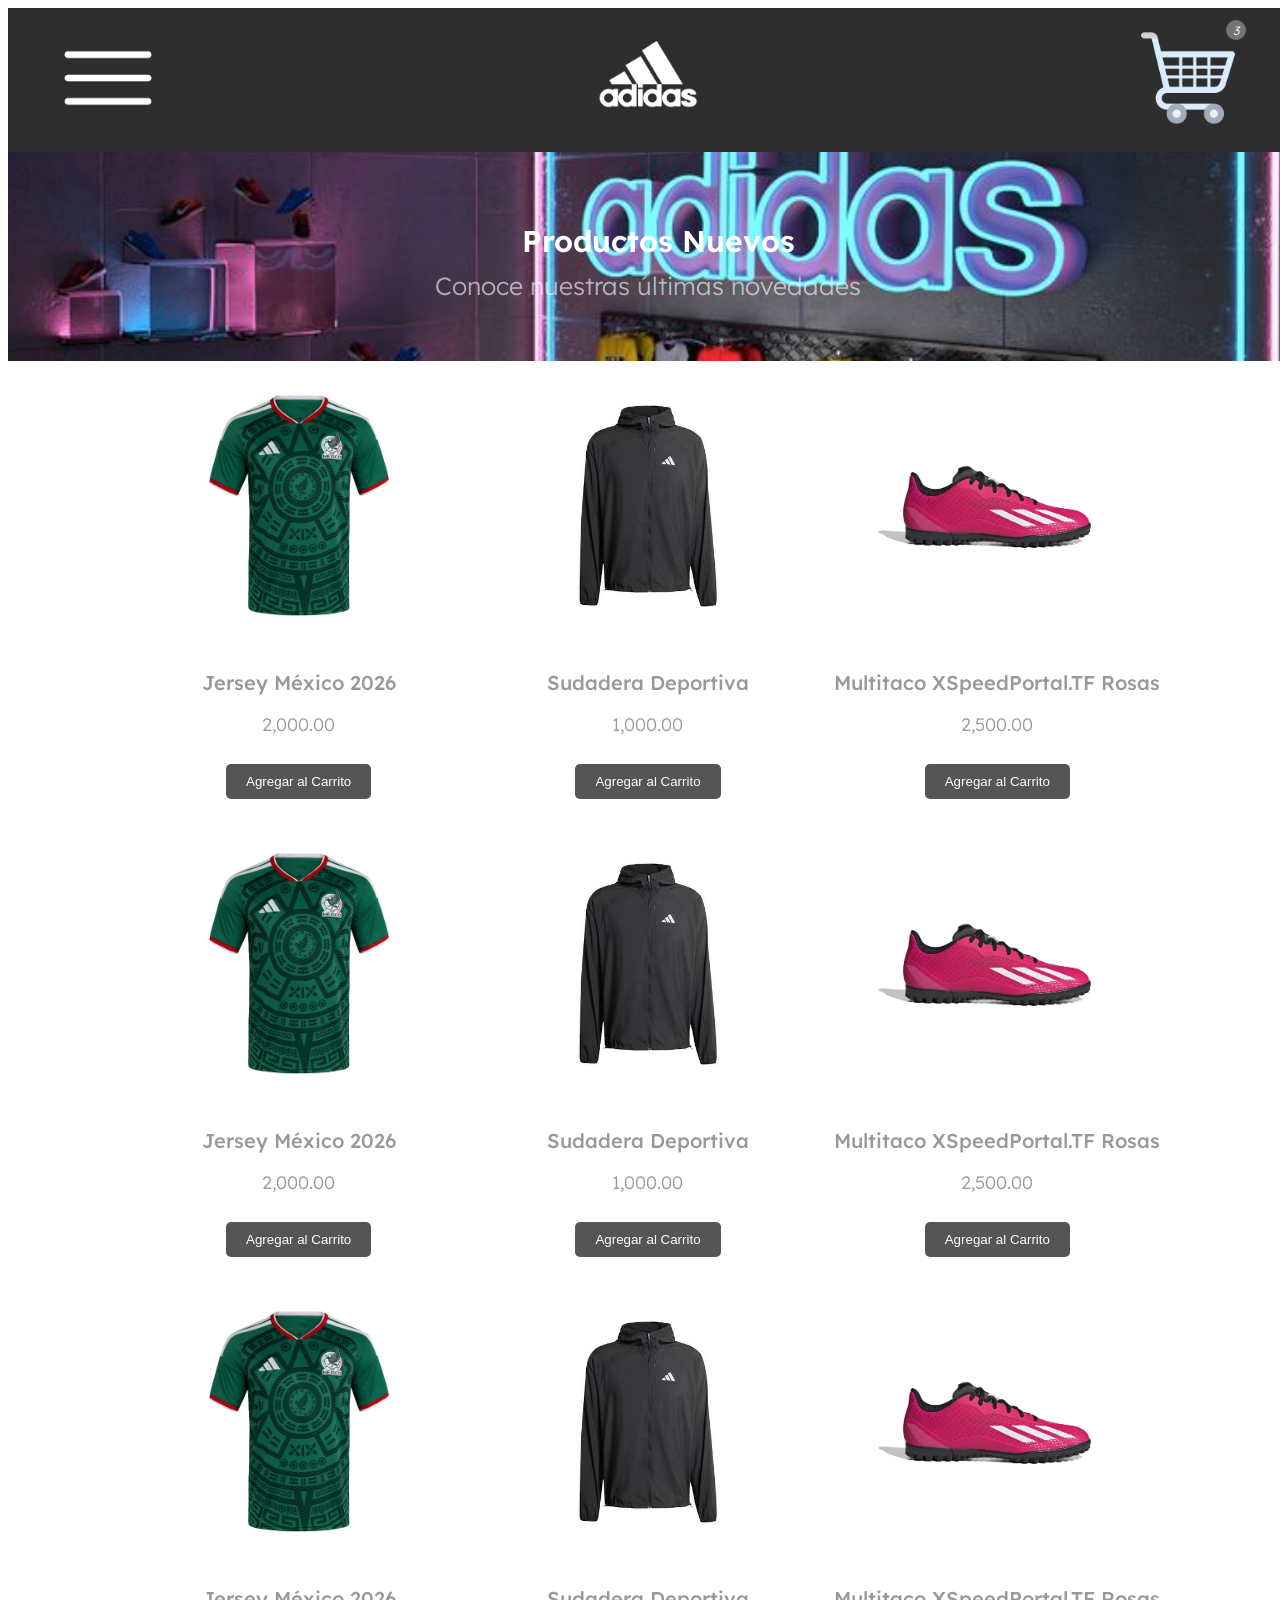
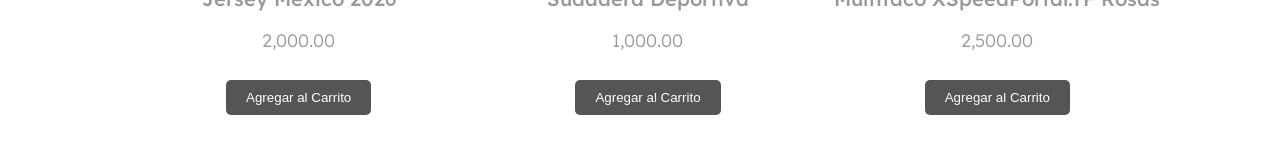
<file: index.html>
<!DOCTYPE html>
<html lang="es">
<head>
    <meta charset="UTF-8">
    <meta name="viewport" content="width=device-width, initial-scale=1.0">
    <link rel="preconnect" href="https://fonts.googleapis.com">
    <link rel="preconnect" href="https://fonts.gstatic.com" crossorigin>
    <link href="https://fonts.googleapis.com/css2?family=Lexend:wght@100..900&family=Montserrat:ital,wght@0,100..900;1,100..900&display=swap" rel="stylesheet">
    <link rel="stylesheet" href="sass/styles.css">
    <script src="js/functions.js" defer></script>
    <title>Document</title> 
</head>
<body class="body">
    <header class="header">
        <i class="header__menu" id="btnMenu"><img class="header__icon" src="img/menu.png" alt="Icono Menú"></i>
        <img class="header__logo" src="img/logo.png" alt="Logo Adidas"> 
        <i class="header__cart" id="btnCart">
            <img class="header__icon" src="img/carrito.png" alt="Icono Carrito">
            <span class="header__badge" id="cartBadge">3</span>
        </i>
    </header>

    <main class="main">
        <section class="banner">
            <h2 class="banner__title">Productos Nuevos</h2>
            <p class="banner__description">Conoce nuestras últimas novedades</p> 
        </section>

        <section class="products">
            <article class="products__item">
                <img class="products__img" src="img/jersey.jpg" alt="Jersey de la Selección Mexiacana">
                <h3 class="products__title">Jersey México 2026</h3>
                <p class="products__price">2,000.00</p>
                <button class="products__btn">Agregar al Carrito</button>
            </article>

            <article class="products__item">
                <img class="products__img" src="img/chamarra.jpg" alt="Chamarra Adidas Nuevo Modelo">
                <h3 class="products__title">Sudadera Deportiva</h3>
                <p class="products__price">1,000.00</p>
                <button class="products__btn">Agregar al Carrito</button>
            </article>

            <article class="products__item">
                <img class="products__img" src="img/tennis.jpg" alt="Tennis para Fútbol Adidas">
                <h3 class="products__title">Multitaco XSpeedPortal.TF Rosas</h3>
                <p class="products__price">2,500.00</p>
                <button class="products__btn">Agregar al Carrito</button>
            </article>
        </section>
        <section class="products">
            <article class="products__item">
                <img class="products__img" src="img/jersey.jpg" alt="Jersey de la Selección Mexiacana">
                <h3 class="products__title">Jersey México 2026</h3>
                <p class="products__price">2,000.00</p>
                <button class="products__btn">Agregar al Carrito</button>
            </article>

            <article class="products__item">
                <img class="products__img" src="img/chamarra.jpg" alt="Chamarra Adidas Nuevo Modelo">
                <h3 class="products__title">Sudadera Deportiva</h3>
                <p class="products__price">1,000.00</p>
                <button class="products__btn">Agregar al Carrito</button>
            </article>

            <article class="products__item">
                <img class="products__img" src="img/tennis.jpg" alt="Tennis para Fútbol Adidas">
                <h3 class="products__title">Multitaco XSpeedPortal.TF Rosas</h3>
                <p class="products__price">2,500.00</p>
                <button class="products__btn">Agregar al Carrito</button>
            </article>
        </section>
        <section class="products">
            <article class="products__item">
                <img class="products__img" src="img/jersey.jpg" alt="Jersey de la Selección Mexiacana">
                <h3 class="products__title">Jersey México 2026</h3>
                <p class="products__price">2,000.00</p>
                <button class="products__btn">Agregar al Carrito</button>
            </article>

            <article class="products__item">
                <img class="products__img" src="img/chamarra.jpg" alt="Chamarra Adidas Nuevo Modelo">
                <h3 class="products__title">Sudadera Deportiva</h3>
                <p class="products__price">1,000.00</p>
                <button class="products__btn">Agregar al Carrito</button>
            </article>

            <article class="products__item">
                <img class="products__img" src="img/tennis.jpg" alt="Tennis para Fútbol Adidas">
                <h3 class="products__title">Multitaco XSpeedPortal.TF Rosas</h3>
                <p class="products__price">2,500.00</p>
                <button class="products__btn">Agregar al Carrito</button>
            </article>
        </section>

        <section class="car">
            <button class="car__close" id="btnCloseCart">X</button>
            <h2 class="car__title">CARRITO</h2>
            <div class="car__item">
                <img class="car__img" src="img/tennis.jpg" alt="Tennis para Fútbol Adidas">
                <p class="car__description">Multitaco XSpeedPortal.TF Rosas</p> 
                <p class="car__description">$2,500.00</p>
                <i class="car__delete"><img src="img/quitar.png" alt="Icono Quitar" class="car__delete--icon"></i>
            </div>
            <div class="car__item">
                <img class="car__img" src="img/tennis.jpg" alt="Tennis para Fútbol Adidas">
                <p class="car__description">Multitaco XSpeedPortal.TF Rosas</p>
                <p class="car__description">$2,500.00</p>
                <i class="car__delete"><img src="img/quitar.png" alt="Icono Quitar" class="car__delete--icon"></i>
            </div>
            <div class="car__item">
                <img class="car__img" src="img/tennis.jpg" alt="Tennis para Fútbol Adidas">
                <p class="car__description">Multitaco XSpeedPortal.TF Rosas</p>
                <p class="car__description">$2,500.00</p>
                <i class="car__delete"><img src="img/quitar.png" alt="Icono Quitar" class="car__delete--icon"></i>
            </div>
        </section>
    </main>
    <aside class="side-menu" id="sideMenu">
    <button class="side-menu__close" id="btnCloseMenu">X</button>
    <h2 class="side-menu__title">MENÚ</h2>
    <ul class="side-menu__list">
        <li>Inicio</li>
        <li>Hombre</li>
        <li>Mujer</li>
        <li>Niños</li>
        <li>Ofertas</li>
    </ul>
</aside> 
</body>
</html>
</file>
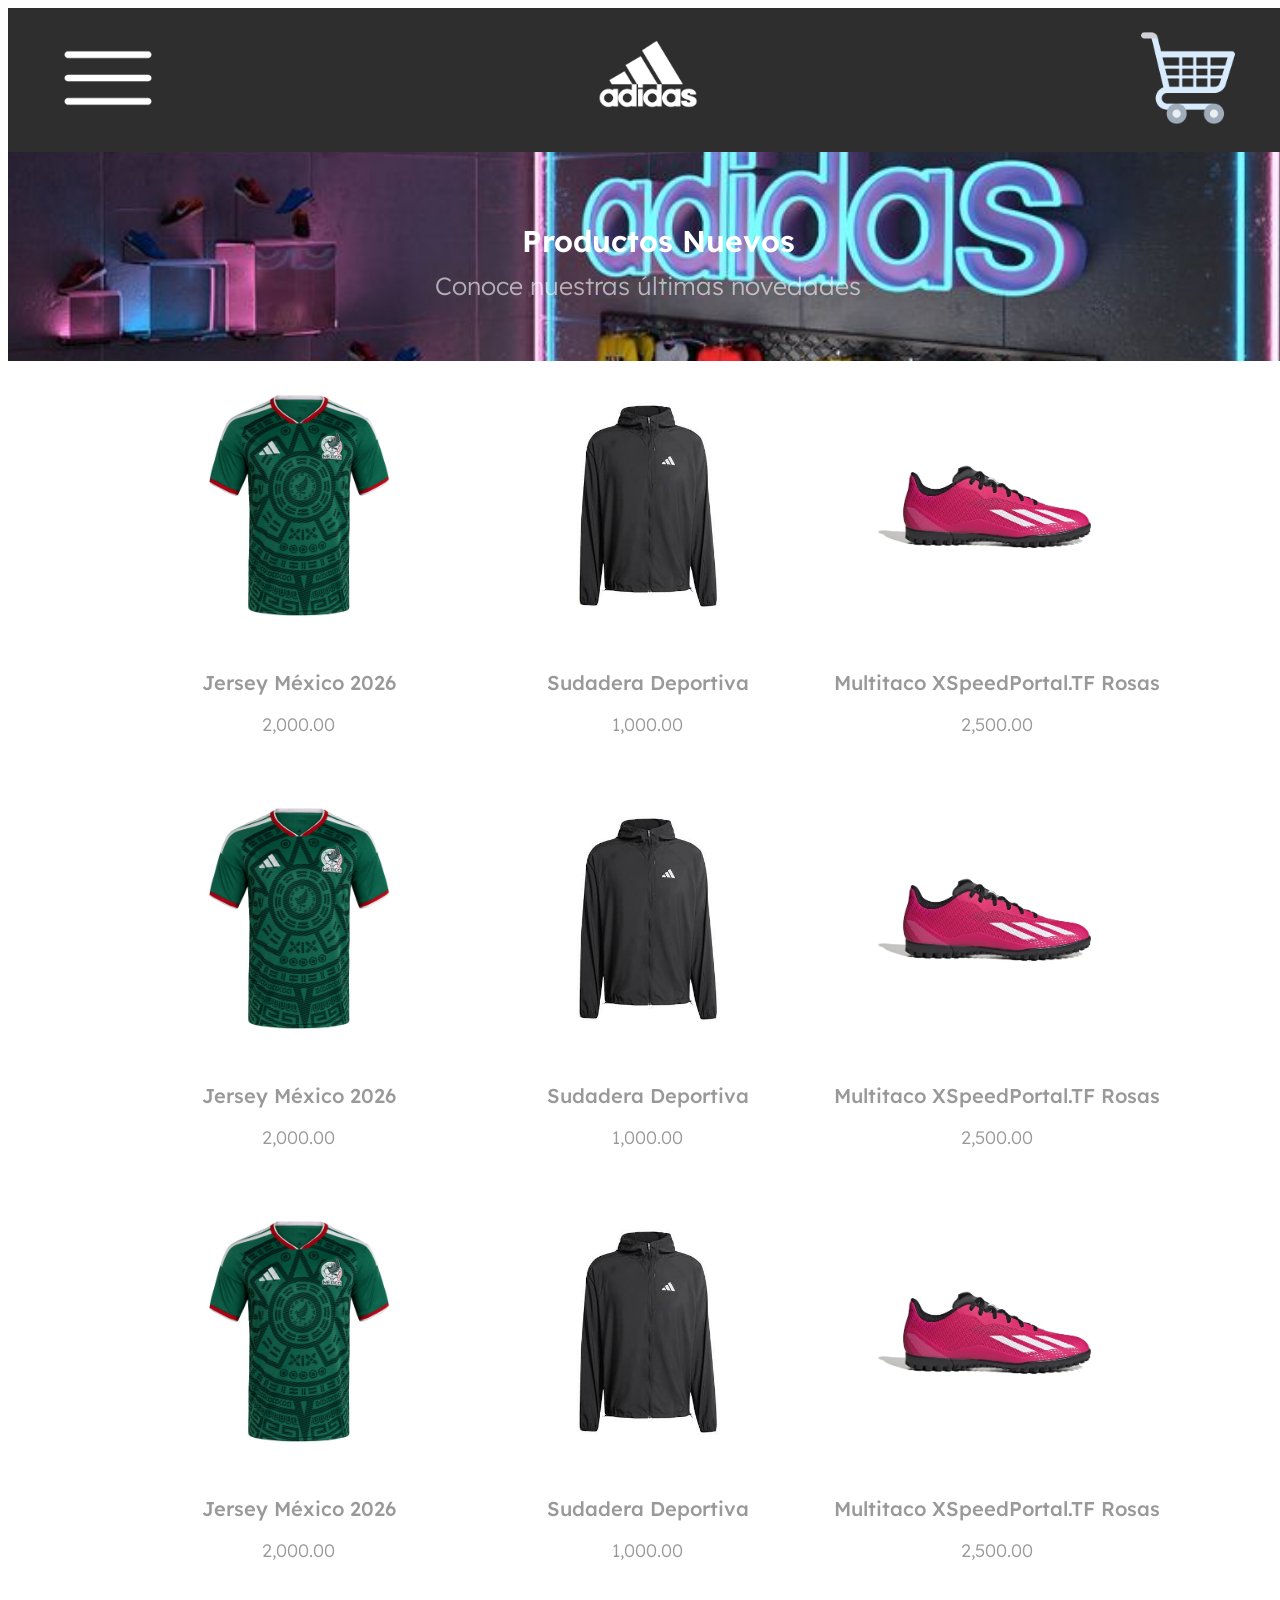
<file: public/index.html>
<!DOCTYPE html>
<html lang="es">
<head>
    <meta charset="UTF-8">
    <meta name="viewport" content="width=device-width, initial-scale=1.0">
    <link rel="preconnect" href="https://fonts.googleapis.com">
    <link rel="preconnect" href="https://fonts.gstatic.com" crossorigin>
    <link href="https://fonts.googleapis.com/css2?family=Lexend:wght@100..900&family=Montserrat:ital,wght@0,100..900;1,100..900&display=swap" rel="stylesheet">
    <link rel="stylesheet" href="sass/styles.css">
    <title>Document</title> 
</head>
<body class="body">
    <header class="header">
        <i><img class="header__icon"src="img/menu.png" alt="Icono Menú"></i> 
        <img class="header__logo" src="img/logo.png" alt="Logo Adidas"> 
        <i><img class="header__icon" src="img/carrito.png" alt="Icono Carrito"></i>
    </header>

    <main class="main">
        <section class="banner">
            <h2 class="banner__title">Productos Nuevos</h2>
            <p class="banner__description">Conoce nuestras últimas novedades</p> 
        </section>

        <section class="products">
            <article class="products__item">
                <img class="products__img" src="img/jersey.jpg" alt="Jersey de la Selección Mexiacana">
                <h3 class="products__title">Jersey México 2026</h3>
                <p class="products__price">2,000.00</p>
            </article>

            <article class="products__item">
                <img class="products__img" src="img/chamarra.jpg" alt="Chamarra Adidas Nuevo Modelo">
                <h3 class="products__title">Sudadera Deportiva</h3>
                <p class="products__price">1,000.00</p>
            </article>

            <article class="products__item">
                <img class="products__img" src="img/tennis.jpg" alt="Tennis para Fútbol Adidas">
                <h3 class="products__title">Multitaco XSpeedPortal.TF Rosas</h3>
                <p class="products__price">2,500.00</p>
            </article>
        </section>
        <section class="products">
            <article class="products__item">
                <img class="products__img" src="img/jersey.jpg" alt="Jersey de la Selección Mexiacana">
                <h3 class="products__title">Jersey México 2026</h3>
                <p class="products__price">2,000.00</p>
            </article>

            <article class="products__item">
                <img class="products__img" src="img/chamarra.jpg" alt="Chamarra Adidas Nuevo Modelo">
                <h3 class="products__title">Sudadera Deportiva</h3>
                <p class="products__price">1,000.00</p>
            </article>

            <article class="products__item">
                <img class="products__img" src="img/tennis.jpg" alt="Tennis para Fútbol Adidas">
                <h3 class="products__title">Multitaco XSpeedPortal.TF Rosas</h3>
                <p class="products__price">2,500.00</p>
            </article>
        </section>
        <section class="products">
            <article class="products__item">
                <img class="products__img" src="img/jersey.jpg" alt="Jersey de la Selección Mexiacana">
                <h3 class="products__title">Jersey México 2026</h3>
                <p class="products__price">2,000.00</p>
            </article>

            <article class="products__item">
                <img class="products__img" src="img/chamarra.jpg" alt="Chamarra Adidas Nuevo Modelo">
                <h3 class="products__title">Sudadera Deportiva</h3>
                <p class="products__price">1,000.00</p>
            </article>

            <article class="products__item">
                <img class="products__img" src="img/tennis.jpg" alt="Tennis para Fútbol Adidas">
                <h3 class="products__title">Multitaco XSpeedPortal.TF Rosas</h3>
                <p class="products__price">2,500.00</p>
            </article>
        </section>

        <section class="car">
            <h2 class="car__title">CARRITO</h2>
            <div class="car__item">
                <img class="car__img" src="img/tennis.jpg" alt="Tennis para Fútbol Adidas">
                <p class="car__description">Multitaco XSpeedPortal.TF Rosas</p> 
                <p class="car__description">$2,500.00</p>
                <i class="car__delete"><img src="img/quitar.png" alt="Icono Quitar" class="car__delete--icon"></i>
            </div>
            <div class="car__item">
                <img class="car__img" src="img/tennis.jpg" alt="Tennis para Fútbol Adidas">
                <p class="car__description">Multitaco XSpeedPortal.TF Rosas</p>
                <p class="car__description">$2,500.00</p>
                <i class="car__delete"><img src="img/quitar.png" alt="Icono Quitar" class="car__delete--icon"></i>
            </div>
            <div class="car__item">
                <img class="car__img" src="img/tennis.jpg" alt="Tennis para Fútbol Adidas">
                <p class="car__description">Multitaco XSpeedPortal.TF Rosas</p>
                <p class="car__description">$2,500.00</p>
                <i class="car__delete"><img src="img/quitar.png" alt="Icono Quitar" class="car__delete--icon"></i>
            </div>
        </section>
    </main>
</body>
</html>
</file>
<file: sass/styles.css>
.car__item, .header {
  align-items: center;
  box-sizing: border-box;
}

.car__delete, .products__item, .header__icon {
  cursor: pointer;
}

.body {
  width: 100%;
  font-size: 15px;
  font-weight: 300;
  color: #999;
  font-family: "Lexend", Arial, Helvetica, sans-serif;
}

.header {
  width: 100%;
  padding: 20px 50px;
  background-color: #2e2e2e;
  display: flex;
  justify-content: space-between;
}
.header__logo {
  width: 100px;
}
.header__icon {
  width: 100px;
  display: inline-block;
}

.header__cart {
  position: relative;
}

.header__badge {
  position: absolute;
  top: -8px;
  right: -8px;
  background: rgb(117, 116, 116);
  color: rgb(255, 255, 255);
  width: 20px;
  height: 20px;
  border-radius: 50%;
  font-size: 12px;
  display: flex;
  justify-content: center;
  align-items: center;
}

.banner {
  width: 100%;
  padding: 60px 0;
  text-align: center;
  background-image: url("../img/banner.jpg");
  background-repeat: no-repeat;
  background-size: cover;
  color: #fff;
  background-position-y: 53%;
}
.banner__title {
  width: 100%;
  font-weight: 600;
  font-size: 30px;
  margin: 10px;
}
.banner__description {
  width: 100%;
  font-size: 25px;
  margin: 0 auto;
  opacity: 0.6;
}

.products {
  width: 85%;
  margin: 0 auto;
  box-sizing: border-box;
  padding: 20px;
  display: grid;
  grid-template-columns: repeat(auto-fit, minmax(250px, 1fr));
}
.products__item {
  text-align: center;
}
.products__img {
  width: 250px;
  margin-bottom: 15px;
}
.products__title {
  font-size: 20px;
  font-weight: 500;
  margin-bottom: 5px;
}
.products__price {
  font-size: 18px;
  font-weight: 300;
}
.products__btn {
  margin-top: 10px;
  padding: 10px 20px;
  background-color: #555555;
  color: #fff;
  border: none;
  border-radius: 5px;
  cursor: pointer;
}

.car {
  width: 500px;
  background-color: #fff;
  box-sizing: border-box;
  position: fixed;
  right: -100%;
  top: 100px;
  height: calc(100% - 100px);
  height: 100%;
  position: fixed;
  padding: 25px;
  box-shadow: -19px -1px 22px -15px rgb(0, 0, 0);
  transition: right 0.3s ease;
  z-index: 100;
  overflow-y: auto;
}
.car.open {
  right: 0;
}
.car__close {
  position: absolute;
  top: 10px;
  right: 15px;
  background: #000;
  color: #fff;
  border: none;
  border-radius: 50%;
  width: 30px;
  height: 30px;
  font-size: 16px;
  font-weight: bold;
  cursor: pointer;
  z-index: 10;
}
.car__title {
  width: 100%;
  text-align: center;
  font-size: 20px;
  font-weight: 600;
  padding: 25px 0;
  box-sizing: border-box;
}
.car__item {
  border-bottom: 1px solid #333;
  display: flex;
  justify-content: space-between;
  padding: 15px;
}
.car__img {
  width: 60px;
}
.car__description:nth-child(3) {
  font-weight: 800;
}
.car__delete {
  width: 30px;
}
.car__delete--icon {
  width: 100%;
}

.side-menu {
  position: fixed;
  top: 0;
  left: -100%;
  width: 250px;
  height: 100%;
  background: white;
  z-index: 100;
  transition: left 0.3s ease;
  padding: 20px;
  box-shadow: 2px 0 10px rgba(0, 0, 0, 0.2);
}

.side-menu.open {
  left: 0;
}

.side-menu__close {
  position: absolute;
  top: 10px;
  right: 10px;
  background: none;
  border: none;
  font-size: 20px;
  cursor: pointer;
}

@media (max-width: 820px) {
  .header {
    padding: 15px;
  }
  .header__logo {
    width: 60px;
  }
  .header__icon {
    width: 30px;
  }
  .products {
    grid-template-columns: repeat(auto-fit, minmax(200px, 1fr));
  }
  .products__img {
    width: 150px;
  }
  .car {
    width: 400px;
    top: 80px;
  }
}
@media (max-width: 480px) {
  .banner {
    padding: 30px 0;
  }
  .banner__title {
    font-size: 18px;
  }
  .banner__description {
    font-size: 16px;
  }
  .products {
    grid-template-columns: 1fr;
    padding: 10px;
  }
  .products__img {
    width: 100%;
    max-width: 200px;
    margin-bottom: 10px;
  }
  .products__title, .products__price {
    padding: 0 10px;
  }
  .car {
    width: 100%;
    box-shadow: none;
  }
  .car__title {
    padding: 15px 0;
  }
  .car__item {
    flex-direction: column;
    align-items: center;
  }
  .car__img {
    width: 100px;
  }
  .car__description {
    margin: 0;
  }
}/*# sourceMappingURL=styles.css.map */
</file>
<file: public/sass/styles.css>
.car__item, .header {
  align-items: center;
  box-sizing: border-box;
}

.car__delete, .products__item, .header__icon {
  cursor: pointer;
}

.body {
  width: 100%;
  font-size: 15px;
  font-weight: 300;
  color: #999;
  font-family: "Lexend", Arial, Helvetica, sans-serif;
}

.header {
  width: 100%;
  padding: 20px 50px;
  background-color: #2e2e2e;
  display: flex;
  justify-content: space-between;
}
.header__logo {
  width: 100px;
}
.header__icon {
  width: 100px;
  display: inline-block;
}

.banner {
  width: 100%;
  padding: 60px 0;
  text-align: center;
  background-image: url("../img/banner.jpg");
  background-repeat: no-repeat;
  background-size: cover;
  color: #fff;
  background-position-y: 53%;
}
.banner__title {
  width: 100%;
  font-weight: 600;
  font-size: 30px;
  margin: 10px;
}
.banner__description {
  width: 100%;
  font-size: 25px;
  margin: 0 auto;
  opacity: 0.6;
}

.products {
  width: 85%;
  margin: 0 auto;
  box-sizing: border-box;
  padding: 20px;
  display: grid;
  grid-template-columns: repeat(auto-fit, minmax(250px, 1fr));
}
.products__item {
  text-align: center;
}
.products__img {
  width: 250px;
  margin-bottom: 15px;
}
.products__title {
  font-size: 20px;
  font-weight: 500;
  margin-bottom: 5px;
}
.products__price {
  font-size: 18px;
  font-weight: 300;
}

.car {
  width: 500px;
  background-color: #fff;
  box-sizing: border-box;
  right: -100%;
  top: 100px;
  height: 100%;
  position: fixed;
  padding: 25px;
  box-shadow: -19px -1px 22px -15px rgb(0, 0, 0);
}
.car__title {
  width: 100%;
  text-align: center;
  font-size: 20px;
  font-weight: 600;
  padding: 25px 0;
  box-sizing: border-box;
}
.car__item {
  border-bottom: 1px solid #333;
  display: flex;
  justify-content: space-between;
  padding: 15px;
}
.car__img {
  width: 60px;
}
.car__description:nth-child(3) {
  font-weight: 800;
}
.car__delete {
  width: 30px;
}
.car__delete--icon {
  width: 100%;
}

@media (max-width: 820px) {
  .header {
    padding: 15px;
  }
  .header__logo {
    width: 60px;
  }
  .header__icon {
    width: 30px;
  }
  .products {
    grid-template-columns: repeat(auto-fit, minmax(200px, 1fr));
  }
  .products__img {
    width: 150px;
  }
  .car {
    width: 400px;
    top: 80px;
  }
}
@media (max-width: 480px) {
  .banner {
    padding: 30px 0;
  }
  .banner__title {
    font-size: 18px;
  }
  .banner__description {
    font-size: 16px;
  }
  .products {
    grid-template-columns: 1fr;
    padding: 10px;
  }
  .products__img {
    width: 100%;
    max-width: 200px;
    margin-bottom: 10px;
  }
  .products__title, .products__price {
    padding: 0 10px;
  }
  .car {
    width: 100%;
    box-shadow: none;
  }
  .car__title {
    padding: 15px 0;
  }
  .car__item {
    flex-direction: column;
    align-items: center;
  }
  .car__img {
    width: 100px;
  }
  .car__description {
    margin: 0;
  }
}/*# sourceMappingURL=styles.css.map */
</file>
